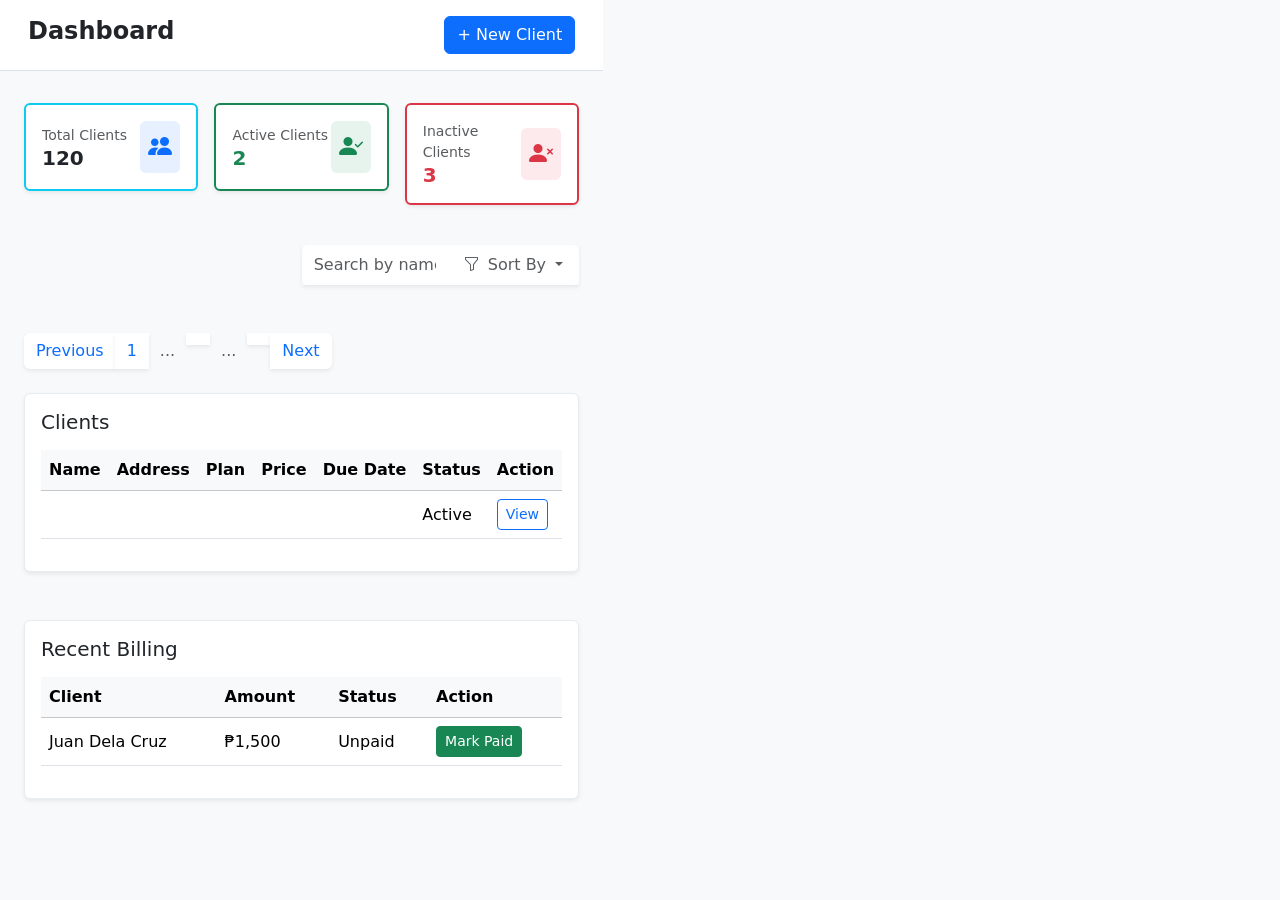
<file: src/main/resources/templates/index.html>
<!DOCTYPE html>
<html lang="en" xmlns:th="http://www.thymeleaf.org">
<head>
    <meta charset="UTF-8">
    <meta name="viewport" content="width=device-width, initial-scale=1">
    <title>CableSys - Billing Management</title>
    <link href="https://cdn.jsdelivr.net/npm/bootstrap@5.3.0/dist/css/bootstrap.min.css" rel="stylesheet">
    <link rel="stylesheet" href="https://cdn.jsdelivr.net/npm/bootstrap-icons@1.11.3/font/bootstrap-icons.min.css">
    <link rel="stylesheet" th:href="@{/css/style.css}">
</head>
<body class="bg-light">

<div class="d-flex">
    <div th:replace="~{fragments/sidebar :: sidebar('dashboard')}"></div>
    
    <div class="main-content d-flex flex-column">
        <nav class="navbar navbar-expand-lg navbar-light bg-white border-bottom p-3">
            <div class="container-fluid">
                <h2 class="h4 fw-semibold">Dashboard</h2>
                <button class="btn btn-primary" type="button" data-bs-toggle="modal" data-bs-target="#addCustomerModal">+ New Client</button>
            </div>
        </nav>
        
        <div class="row g-3 m-3">
            <div class="col-md-4">
                <div class="card border-top border-info border-2 shadow-sm p-3">
                    <div class="d-flex justify-content-between align-items-center">
                        <div>
                            <small class="text-muted d-block">Total Clients</small>
                            <div class="h5 fw-bold mb-0" th:text="${totalClients}">120</div>
                        </div>
                        <div class="bg-primary bg-opacity-10 p-2 rounded">
                            <i class="bi bi-people-fill text-primary fs-4"></i>
                        </div>
                    </div>
                </div>
            </div>

            <div class="col-md-4">
                <div class="card border-top border-success border-2 shadow-sm p-3">
                    <div class="d-flex justify-content-between align-items-center">
                        <div>
                            <small class="text-muted d-block">Active Clients</small>
                            <div class="h5 fw-bold mb-0 text-success" th:text="${active_num}">2</div>
                        </div>
                        <div class="bg-success bg-opacity-10 p-2 rounded">
                            <i class="bi bi-person-check-fill text-success fs-4"></i>
                        </div>
                    </div>
                </div>
            </div>

            <div class="col-md-4">
                <div class="card border-top border-danger border-2 shadow-sm p-3">
                    <div class="d-flex justify-content-between align-items-center">
                        <div>
                            <small class="text-muted d-block">Inactive Clients</small>
                            <div class="h5 fw-bold mb-0 text-danger" th:text="${inactive_num}">3</div>
                        </div>
                        <div class="bg-danger bg-opacity-10 p-2 rounded">
                            <i class="bi bi-person-x-fill text-danger fs-4"></i>
                        </div>
                    </div>
                </div>
            </div>
        </div>

        
       <div class="d-flex align-items-center justify-content-between m-4">
            <nav aria-label="Page navigation" th:if="${totalPages > 0}">
                </nav>

            <div class="input-group shadow-sm" style="width: 50%;">
                <input type="text" id="customerSearch" class="form-control border-0 py-2" 
                    placeholder="Search by name or address..." autocomplete="off">
                
                <button class="btn btn-white bg-white border-0 dropdown-toggle text-muted px-3" 
                        type="button" 
                        data-bs-toggle="dropdown" 
                        aria-expanded="false">
                    <i class="bi bi-funnel me-1"></i> Sort By
                </button>
                
                <ul class="dropdown-menu dropdown-menu-end border-0 shadow-sm mt-2" style="z-index: 9999 !important; min-width: 210px;">
                    <li>
                        <a class="dropdown-item sort-option d-flex align-items-center justify-content-between py-2" href="#" data-sort="lastName,asc">
                            <span>Last Name (A-Z)</span>
                            <i class="bi bi-sort-alpha-down text-muted fs-5"></i>
                        </a>
                    </li>
                    <li>
                        <a class="dropdown-item sort-option d-flex align-items-center justify-content-between py-2" href="#" data-sort="lastName,desc">
                            <span>Last Name (Z-A)</span>
                            <i class="bi bi-sort-alpha-up-alt text-muted fs-5"></i>
                        </a>
                    </li>
                    <li><hr class="dropdown-divider opacity-50"></li>
                    <li>
                        <a class="dropdown-item sort-option d-flex align-items-center justify-content-between py-2" href="#" data-sort="dueDate,asc">
                            <span>Due Date (Oldest First)</span>
                            <i class="bi bi-calendar-arrow-down text-muted"></i>
                        </a>
                    </li>
                    <li>
                        <a class="dropdown-item sort-option d-flex align-items-center justify-content-between py-2" href="#" data-sort="dueDate,desc">
                            <span>Due Date (Newest First)</span>
                            <i class="bi bi-calendar-arrow-up text-muted"></i>
                        </a>
                    </li>
                </ul>
            </div>
        </div>

        <div id="customerTableContainer">
            <div class="m-4" th:if="${totalPages > 0}">
                <nav aria-label="Page navigation">
                    <ul class="pagination mb-0">
                        <li class="page-item" th:classappend="${currentPage == 0} ? 'disabled'">
                            <button class="page-link border-0 shadow-sm" 
                                    th:onclick="|changeDashboardPage(${currentPage - 1})|"
                                    th:disabled="${currentPage == 0}">Previous</button>
                        </li>

                        <li class="page-item" th:if="${currentPage > 2}">
                            <button class="page-link border-0 shadow-sm" th:onclick="|changeDashboardPage(0)|">1</button>
                        </li>
                        <li class="page-item disabled" th:if="${currentPage > 3}">
                            <span class="page-link border-0 bg-transparent">...</span>
                        </li>

                        <li class="page-item" 
                            th:each="i : ${#numbers.sequence(
                                currentPage - 2 < 0 ? 0 : currentPage - 2, 
                                currentPage + 2 >= totalPages ? totalPages - 1 : currentPage + 2
                            )}"
                            th:classappend="${currentPage == i} ? 'active'"> 
                            <button class="page-link border-0 shadow-sm" 
                                    th:onclick="|changeDashboardPage(${i})|" 
                                    th:text="${i + 1}"></button>
                        </li>

                        <li class="page-item disabled" th:if="${currentPage < totalPages - 4}">
                            <span class="page-link border-0 bg-transparent">...</span>
                        </li>
                        <li class="page-item" th:if="${currentPage < totalPages - 3}">
                            <button class="page-link border-0 shadow-sm" 
                                    th:onclick="|changeDashboardPage(${totalPages - 1})|" 
                                    th:text="${totalPages}"></button>
                        </li>

                        <li class="page-item" th:classappend="${currentPage + 1 >= totalPages} ? 'disabled'">
                            <button class="page-link border-0 shadow-sm" 
                                    th:onclick="|changeDashboardPage(${currentPage + 1})|"
                                    th:disabled="${currentPage + 1 >= totalPages}">Next</button>
                        </li>
                    </ul>
                </nav>
            </div>

            <div class="card border-1 border-light-subtle shadow-sm m-4">
                <div class="card-body">
                    <h5 class="card-title mb-3">Clients</h5>
                    <div class="table-responsive">
                        <table class="table table-hover align-middle">
                            <thead class="table-light">
                                <tr>
                                    <th>Name</th>
                                    <th>Address</th>
                                    <th>Plan</th>
                                    <th>Price</th>
                                    <th>Due Date</th>
                                    <th>Status</th>
                                    <th>Action</th>
                                </tr>
                            </thead>
                            <tbody id="customerTableBody">
                                <tr th:each="client : ${clients}" th:classappend="${client.dueDate != null and client.dueDate.isBefore(#temporals.createToday())} ? 'table-danger' : ''">
                                    <td th:text="${client.firstName} + ' ' + ${client.lastName} "></td>
                                    <td th:text="|#${client.houseNumber} ${client.street}, ${client.barangay}, ${client.municipality}, ${client.province}|"></td>
                                    <td th:text="${client.speed}"></td>
                                    <td th:text="${client.price}"></td>
                                    <td th:text="${#temporals.format(client.dueDate, 'MMM dd, yyyy')}"></td>
                                    <td>
                                        <span th:classappend="${client.status == 0 ? 'badge bg-success-subtle text-success' : 'badge bg-secondary-subtle text-secondary'}" th:text="${client.status == 0 ? 'Active' : 'Inactive'}">Active</span>
                                    </td>
                                    <td>
                                        <a th:href="@{/customer/view/{id}(id=${client.custId})}" class="btn btn-sm btn-outline-primary">View</a>
                                    </td>
                                </tr>
                            </tbody>
                        </table>
                    </div>
                </div>
            </div>
        </div>

    <!-- TABLE BILLING RECORDS -->
        <div class="card border-1 border-light-subtle shadow-sm m-4">
            <div class="card-body">
                <h5 class="card-title mb-3">Recent Billing</h5>
                <div class="table-responsive">
                    <table class="table table-hover align-middle">
                        <thead class="table-light">
                            <tr>
                                <th>Client</th>
                                <th>Amount</th>
                                <th>Status</th>
                                <th>Action</th>
                            </tr>
                        </thead>
                        <tbody>
                            <tr th:each="bill : ${recentBills}">
                                <td th:text="${bill.clientName}">Juan Dela Cruz</td>
                                <td th:text="'₱' + ${bill.amount}">₱1,500</td>
                                <td>
                                    <span th:class="${bill.status == 'Unpaid' ? 'text-danger fw-bold' : 'text-success'}" th:text="${bill.status}">Unpaid</span>
                                </td>
                                <td>
                                    <button th:if="${bill.status == 'Unpaid'}" class="btn btn-sm btn-success">Mark Paid</button>
                                </td>
                            </tr>
                        </tbody>
                    </table>
                </div>
            </div>
        </div>

        <!-- ADD CLIENT MODAL -->
        <div class="modal fade" id="addCustomerModal" tabindex="-1" aria-hidden="true">
            <div class="modal-dialog modal-dialog-centered">
                <div class="modal-content border-0 shadow-lg">
                    <div class="modal-header border-bottom-0 pb-0">
                        <h5 class="modal-title fw-bold">Add New Customer</h5>
                        <button type="button" class="btn-close" data-bs-dismiss="modal" aria-label="Close"></button>
                    </div>
                    <div class="modal-body">
                        <form th:action="@{/dashboard/save}" th:object="${customer}" method="POST">
                            <div class="row g-3 mb-3">
                                <div class="col-md-6">
                                    <label class="form-label text-muted small fw-bold">First Name</label>
                                    <input type="text" th:field="*{firstName}" class="form-control bg-light border-0" placeholder="e.g. Juan" required>
                                </div>
                                <div class="col-md-6">
                                    <label class="form-label text-muted small fw-bold">Last Name</label>
                                    <input type="text" th:field="*{lastName}" class="form-control bg-light border-0" placeholder="e.g. Dela Cruz" required>
                                </div>
                            </div>
                            <div class="mb-3">
                                <label class="form-label text-muted small fw-bold">Full Address</label>
                                <div class="row g-2">
                                    <div class="col-md-3">
                                        <input type="text" th:field="*{houseNumber}" class="form-control bg-light border-0" placeholder="House #">
                                    </div>
                                    <div class="col-md-9">
                                        <input type="text" th:field="*{street}" class="form-control bg-light border-0" placeholder="Street Name">
                                    </div>
                                    <div class="col-md-5 w-100">
                                        <select th:field="*{addressId}" class="form-select bg-light border-0">
                                            <option value="" selected disabled>Select Service Area...</option>
                                            <option th:each="addr : ${addresses}" 
                                                    th:value="${addr.addressId}" 
                                                    th:text="|${addr.barangay}, ${addr.municipality}, ${addr.province}|">
                                            </option>
                                        </select>
                                    </div>
                                </div>
                            </div>
                            <div class="mb-4">
                                <label class="form-label text-muted small fw-bold">Internet Plan</label>
                                <div class="input-group">
                                    <span class="input-group-text bg-light border-0"><i class="bi bi-wifi"></i></span>
                                    <select name="planId" class="form-select bg-light border-0">
                                        <option th:each="p : ${plans}" th:value="${p.planId}" th:text="${p.speed + ' - ₱' + p.price}"></option>
                                    </select>
                                </div>
                            </div>
                            <input type="hidden" name="status" value="0" />
                            <input type="hidden" name="paymentStatus" value="Pending" />
                            <div class="modal-footer border-top-0 px-0 pb-0">
                                <button type="button" class="btn btn-light" data-bs-dismiss="modal">Close</button>
                                <button type="submit" class="btn btn-success px-4 shadow-sm">Save Customer</button>
                            </div>
                        </form>
                    </div>
                </div>
            </div>
        </div>

    </div>
</div>

<script src="https://cdn.jsdelivr.net/npm/bootstrap@5.3.0/dist/js/bootstrap.bundle.min.js"></script>
<script>
    document.addEventListener("DOMContentLoaded", function() {
        var dropdownElementList = [].slice.call(document.querySelectorAll('.dropdown-toggle'))
        var dropdownList = dropdownElementList.map(function (dropdownToggleEl) {
            return new bootstrap.Dropdown(dropdownToggleEl)
        });
    });
</script>
<script th:src="@{/js/script.js}"></script>
<!-- <script th:src="@{/js/search.js}"></script>
<script th:src="@{/js/sort.js}"></script> -->

</body>
</html>
</file>
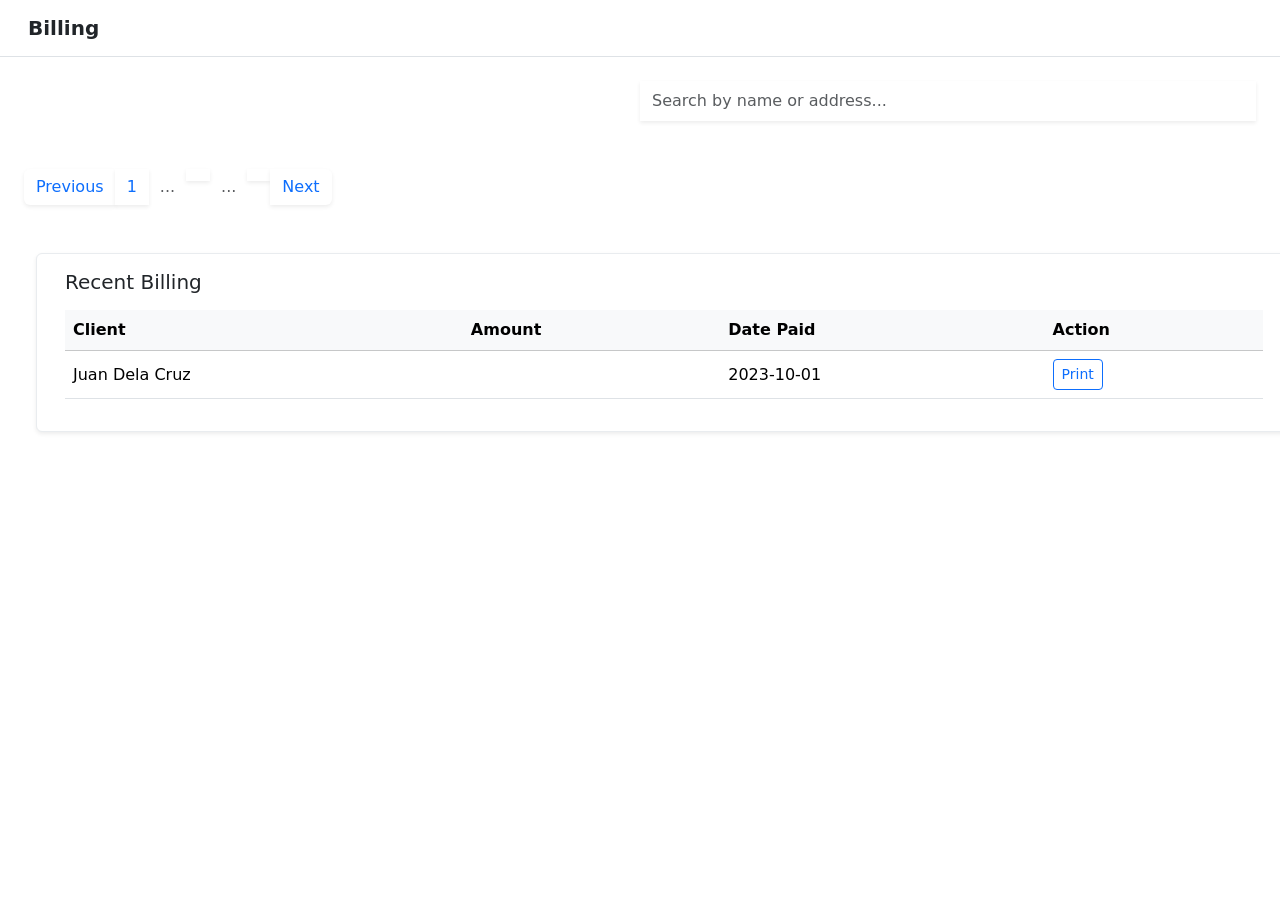
<file: src/main/resources/templates/billing/billing.html>
<!DOCTYPE html>
<html xmlns:th="http://www.thymeleaf.org">
<head>
    <meta charset="UTF-8">
    <meta name="viewport" content="width=device-width, initial-scale=1">
    <title>CableSys - Billing</title>
    <link href="https://cdn.jsdelivr.net/npm/bootstrap@5.3.0/dist/css/bootstrap.min.css" rel="stylesheet">
    <link rel="stylesheet" href="https://cdn.jsdelivr.net/npm/bootstrap-icons@1.11.3/font/bootstrap-icons.min.css">
    <link rel="stylesheet" th:href="@{/css/style.css}">
</head>
<body class="d-flex">

    <div th:replace="~{fragments/sidebar :: sidebar('billing')}"></div>

    <div class="main-content d-flex flex-column w-100">
        <nav class="navbar navbar-expand-lg navbar-light bg-white border-bottom p-3">
            <div class="container-fluid">
                <h5 class="mb-0 fw-bold">Billing</h5>
            </div>
        </nav>
        <div class="d-flex align-items-center justify-content-between m-4">
            <nav aria-label="Page navigation" th:if="${totalPages > 0}">
                </nav>
            <div class="input-group shadow-sm" style="width: 50%;">
                <input type="text" id="billSearch" class="form-control border-0 py-2" 
                    placeholder="Search by name or address..." autocomplete="off">
            </div>
        </div>
        
        <div id="paymentLogsTableContainer">
            <div th:fragment="billingTableFragment" id="paymentLogsTableContent">
                <!-- <div class="d-flex align-items-center justify-content-between m-4"> -->
                    <div class="m-4" th:if="${totalPages > 0}">
                        <nav aria-label="Page navigation">
                            <ul class="pagination mb-0">
                                <li class="page-item" th:classappend="${currentPage == 0} ? 'disabled'">
                                    <button class="page-link border-0 shadow-sm" 
                                            th:onclick="|changeBillingPage(${currentPage - 1})|"
                                            th:disabled="${currentPage == 0}">Previous</button>
                                </li>

                                <li class="page-item" th:if="${currentPage > 2}">
                                    <button class="page-link border-0 shadow-sm" th:onclick="|changeBillingPage(0)|">1</button>
                                </li>
                                <li class="page-item disabled" th:if="${currentPage > 3}">
                                    <span class="page-link border-0 bg-transparent">...</span>
                                </li>

                                <li class="page-item" 
                                    th:each="i : ${#numbers.sequence(
                                        currentPage - 2 < 0 ? 0 : currentPage - 2, 
                                        currentPage + 2 >= totalPages ? totalPages - 1 : currentPage + 2
                                    )}"
                                    th:classappend="${currentPage == i} ? 'active'"> 
                                    <button class="page-link border-0 shadow-sm" 
                                            th:onclick="|changeBillingPage(${i})|" 
                                            th:text="${i + 1}"></button>
                                </li>

                                <li class="page-item disabled" th:if="${currentPage < totalPages - 4}">
                                    <span class="page-link border-0 bg-transparent">...</span>
                                </li>
                                <li class="page-item" th:if="${currentPage < totalPages - 3}">
                                    <button class="page-link border-0 shadow-sm" 
                                            th:onclick="|changeBillingPage(${totalPages - 1})|" 
                                            th:text="${totalPages}"></button>
                                </li>

                                <li class="page-item" th:classappend="${currentPage + 1 >= totalPages} ? 'disabled'">
                                    <button class="page-link border-0 shadow-sm" 
                                            th:onclick="|changeBillingPage(${currentPage + 1})|"
                                            th:disabled="${currentPage + 1 >= totalPages}">Next</button>
                                </li>
                            </ul>
                        </nav>
                    </div> 
                    
                </div>
                <div class="container-fluid p-4">
                    <div class="row g-4">
                        <div class="card border-1 border-light-subtle shadow-sm m-4">
                            <div class="card-body">
                                <h5 class="card-title mb-3">Recent Billing</h5>
                                <div class="table-responsive">
                                    <table class="table table-hover align-middle">
                                        <thead class="table-light">
                                            <tr>
                                                <th>Client</th>
                                                <th>Amount</th>
                                                <th>Date Paid</th>
                                                <th>Action</th>
                                            </tr>
                                        </thead>
                                        <tbody>
                                            <tr th:each="bill : ${paymentLogPage.content}">
                                                <td th:text="${bill.customerFullName}">Juan Dela Cruz</td>
                                                <td th:text="'₱' + ${bill.amount}"></td>
                                                <td th:text="${#temporals.format(bill.createDate, 'yyyy-MM-dd HH:mm')}">2023-10-01</td>
                                                <td>
                                                    <a th:href="@{/customer/receipt/download/{id}/{billId}(id=${bill.custId}, billId=${bill.billId})}" 
                                                        class="btn btn-sm btn-outline-primary">
                                                        Print
                                                    </a>
                                                </td>
                                            </tr>
                                        </tbody>
                                    </table>
                                </div>
                            </div>
                        </div>

                    </div>
                <!-- </div> -->
            </div>
        </div>
    </div>


    <script src="https://cdn.jsdelivr.net/npm/bootstrap@5.3.0/dist/js/bootstrap.bundle.min.js"></script>
    <script th:src="@{/js/script.js}"></script>
    <script>

    </script>
    
</body>
</html>
</file>
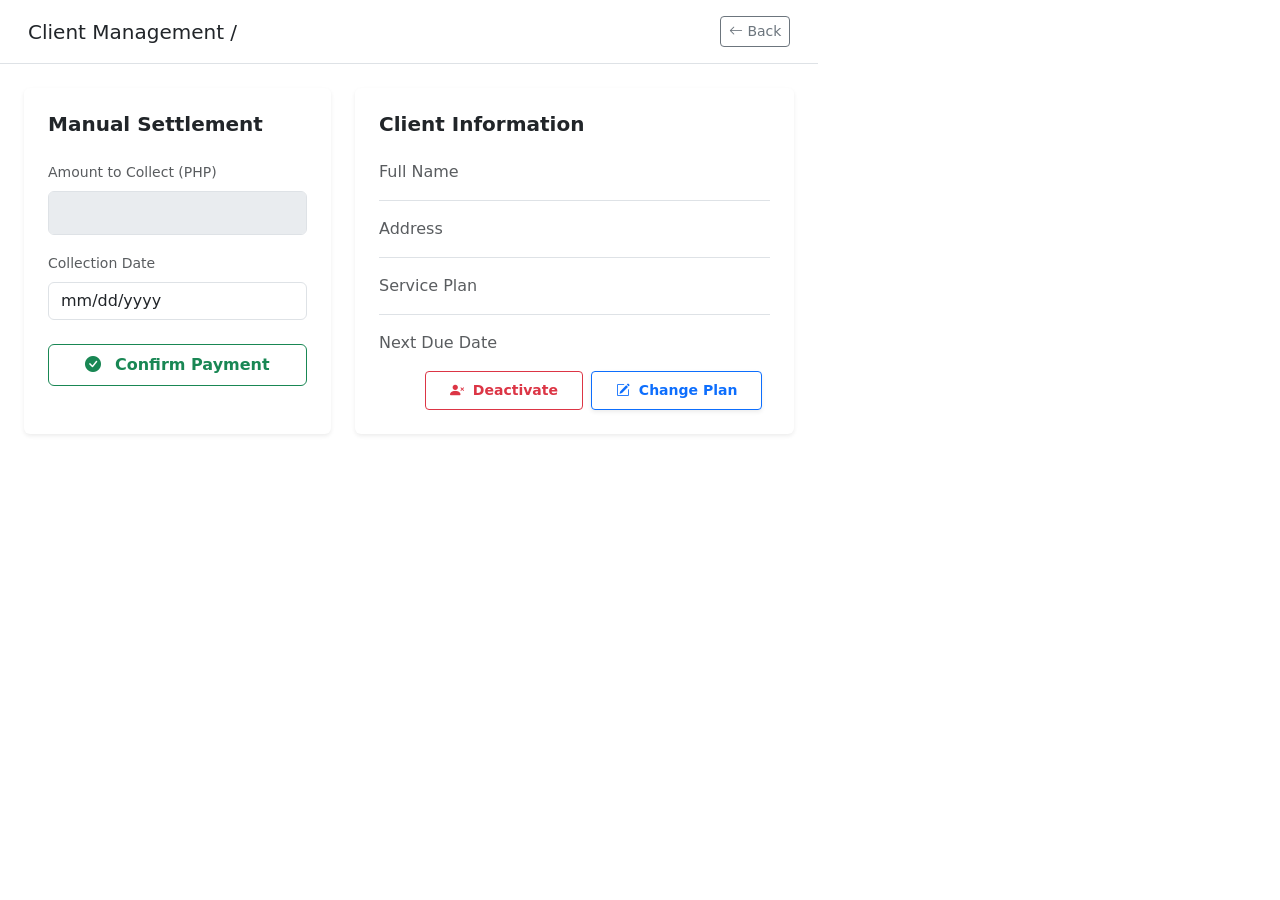
<file: src/main/resources/templates/customer/view_customer.html>
<!DOCTYPE html>
<html xmlns:th="http://www.thymeleaf.org">
<head>
    <meta charset="UTF-8">
    <meta name="viewport" content="width=device-width, initial-scale=1">
    <title>CableSys - View Client</title>
    <link href="https://cdn.jsdelivr.net/npm/bootstrap@5.3.0/dist/css/bootstrap.min.css" rel="stylesheet">
    <link rel="stylesheet" href="https://cdn.jsdelivr.net/npm/bootstrap-icons@1.11.3/font/bootstrap-icons.min.css">
    <link rel="stylesheet" th:href="@{/css/style.css}">
    <script th:if="${downloadReceipt}" th:inline="javascript">
        window.onload = function() {
            const custId = /*[[${targetCustId}]]*/ 0; 
            const billId = /*[[${targetBillId}]]*/ 0; 

            if (custId && custId !== 0) {
                alert("Payment Successful! Downloading receipt for Customer #" + custId);
                setTimeout(function() {
                    window.location.href = '/customer/receipt/download/' + custId + '/'+ billId;
                }, 500);
            }
        };
    </script>
</head>

<body class="d-flex">
    
    <div th:replace="~{fragments/sidebar :: sidebar('customer')}"></div>

    <div class="main-content d-flex flex-column">
        <nav class="navbar navbar-expand-lg navbar-light bg-white border-bottom p-3">
            <div class="container-fluid">
                <h5 class="mb-0">Client Management / <span class="text-muted" th:text="${client.firstName} + ' ' + ${client.lastName}"></span></h5>
                <a th:href="@{/dashboard}" class="btn btn-sm btn-outline-secondary">
                    <i class="bi bi-arrow-left"></i> Back
                </a>
            </div>
        </nav>

        <div class="container-fluid p-4">
            <div class="row g-4">
                <div class="col-md-5">
                    <div class="card shadow-sm border-0 h-100">
                        <div class="card-body p-4">
                            <h5 class="card-title fw-bold mb-4">Manual Settlement</h5>
                            <form th:action="@{/customers/pay}" method="post">
                                <input type="hidden" name="custId" th:value="${client.custId}">
                                
                                <div class="mb-3">
                                    <label class="form-label text-muted small">Amount to Collect (PHP)</label>
                                    <input type="number" class="form-control fw-bold text-primary fs-5" 
                                           th:value="${client.price}" disabled>
                                </div>
                                
                                <div class="mb-4">
                                    <label class="form-label text-muted small">Collection Date</label>
                                    <input type="date" class="form-control" 
                                           th:value="${#temporals.format(#temporals.createToday(), 'yyyy-MM-dd')}" readonly> 
                                </div>

                                <button type="submit" 
                                        class="btn btn-outline-success w-100 py-2 fw-bold"
                                        th:disabled="${client.dueDate != null && client.dueDate.isAfter(#temporals.createToday())}">
                                    <i class="bi bi-check-circle-fill me-2"></i> Confirm Payment
                                </button>
                            </form>
                        </div>
                    </div>
                </div>

                <div class="col-md-7">
                    <div class="card shadow-sm border-0 h-100">
                        <div class="card-body p-4">
                            <h5 class="card-title fw-bold mb-4">Client Information</h5>
                            <div class="d-flex justify-content-between border-bottom pb-3 mb-3">
                                <span class="text-muted">Full Name</span>
                                <span class="fw-bold fs-5" th:text="${client.firstName} + ' ' + ${client.lastName}"></span>
                            </div>
                            <div class="d-flex justify-content-between border-bottom pb-3 mb-3">
                                <span class="text-muted">Address</span>
                                <span th:text="|#${client.houseNumber} ${client.street}, ${address.barangay}, ${address.municipality}, ${address.province}|"></span>
                            </div>
                            <div class="d-flex justify-content-between border-bottom pb-3 mb-3">
                                <span class="text-muted">Service Plan</span>
                                <span class="badge bg-info-subtle text-info rounded-pill px-3" th:text="${client.speed}"></span>
                            </div>
                            <div class="d-flex justify-content-between">
                                <span class="text-muted">Next Due Date</span>
                                <span class="fw-bold" 
                                      th:classappend="${client.dueDate != null and client.dueDate.isBefore(#temporals.createToday())} ? 'text-danger' : 'text-dark'"
                                      th:text="${#temporals.format(client.dueDate, 'MMM dd, yyyy')}">
                                </span>
                            </div>
                            <div class="d-flex justify-content-end mt-3">
                                <form th:action="@{/customers/deactivate}" method="post">
                                    <input type="hidden" name="custId" th:value="${client.custId}">
                                    <button type="submit" 
                                            class="btn btn-outline-danger px-4 py-2 fw-semibold btn-sm"
                                            th:disabled="${client.dueDate != null && client.dueDate.isAfter(#temporals.createToday())}">
                                        <i class="bi bi-person-x-fill me-1"></i> Deactivate
                                    </button>
                                </form>
                                
                                <button type="button" 
                                        class="btn btn-outline-primary px-4 py-2 fw-semibold btn-sm mx-2 shadow-sm"
                                        data-bs-toggle="modal" 
                                        data-bs-target="#upgradePlanModal">
                                    <i class="bi bi-pencil-square me-1"></i> Change Plan
                                </button>
                            </div>
                        </div>
                    </div>
                </div>
            </div>

            <div class="modal fade" id="upgradePlanModal" tabindex="-1" aria-labelledby="upgradePlanModalLabel" aria-hidden="true">
                <div class="modal-dialog modal-dialog-centered">
                    <div class="modal-content border-0 shadow-lg">
                        <div class="modal-header border-bottom-0 pb-0">
                            <h5 class="modal-title fw-bold" id="upgradePlanModalLabel">Update Plan</h5>
                            <button type="button" class="btn-close" data-bs-dismiss="modal" aria-label="Close"></button>
                        </div>
                        <div class="modal-body">
                            <form th:action="@{/customers/edit_upgrade}" method="POST">
                                
                                <input type="hidden" name="custId" th:value="${client.custId}">

                                <div class="mb-4">
                                    <label class="form-label text-muted small fw-bold">Internet Plan</label>
                                    <div class="input-group">
                                        <span class="input-group-text bg-light border-0"><i class="bi bi-wifi"></i></span>
                                        <select name="planId" class="form-select bg-light border-0">
                                            <option th:each="p : ${plans}" th:value="${p.planId}" th:text="${p.speed + ' - ₱' + p.price}"></option>
                                        </select>
                                    </div>
                                </div>
                                <div class="modal-footer border-top-0 px-0 pb-0">
                                    <button type="button" class="btn btn-light" data-bs-dismiss="modal">Close</button>
                                    <button type="submit" class="btn btn-success px-4 shadow-sm">Save Changes</button>
                                </div>
                            </form>
                        </div>
                    </div>
                </div>
            </div>
        </div>
    </div>

    <script src="https://cdn.jsdelivr.net/npm/bootstrap@5.3.0/dist/js/bootstrap.bundle.min.js"></script>
</body>
</html>
</file>
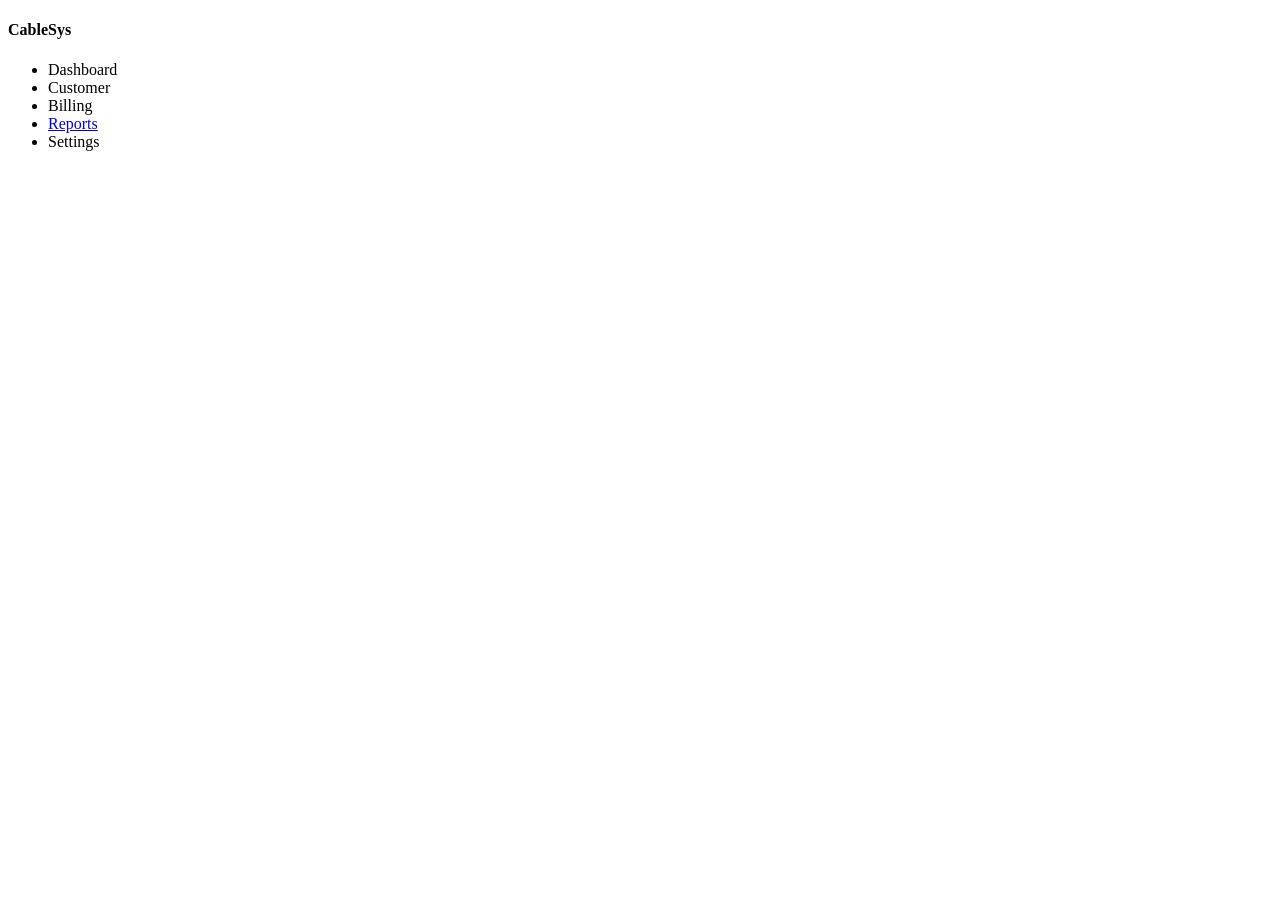
<file: src/main/resources/templates/fragments/sidebar.html>
<!DOCTYPE html>
<html xmlns:th="http://www.thymeleaf.org">
<body>
    <!-- Define the fragment name here -->
    <div th:fragment="sidebar(activePage)" id="sidebar" class="p-3 text-white">
        <h4 class="mb-4 text-primary fw-bold">CableSys</h4>
        <ul class="nav flex-column">
            <!-- Use the activePage parameter to highlight the current link -->
            <li class="nav-item mb-2">
                <a th:href="@{/dashboard}" 
                   class="nav-link" 
                   th:classappend="${activePage == 'dashboard'} ? 'active fw-bold' : ''">
                    <i class="bi bi-speedometer2 me-2"></i> Dashboard
                </a>
            </li>
            <li class="nav-item mb-2">
                <a
                   class="nav-link" 
                   th:classappend="${activePage == 'customer'} ? 'active fw-bold' : ''">
                    <i class="bi bi-people me-2"></i> Customer
                </a>
            </li>
            <li class="nav-item mb-2">
                <a th:href="@{/billing}" class="nav-link" 
                   th:classappend="${activePage == 'billing'} ? 'active fw-bold' : ''">
                    <i class="bi bi-receipt me-2"></i> Billing
                </a>
            </li>
            <li class="nav-item mb-2">
                <a href="#" class="nav-link" 
                   th:classappend="${activePage == 'reports'} ? 'active fw-bold' : ''">
                    <i class="bi bi-graph-up me-2"></i> Reports
                </a>
            </li>
            <li class="nav-item mb-2">
                <a th:href="@{/settings}" class="nav-link" th:classappend="${active == 'settings'} ? 'active' : ''">
                    <i class="bi bi-gear-fill me-2"></i> Settings
                </a>
            </li>
        </ul>
    </div>
</body>
</html>
</file>
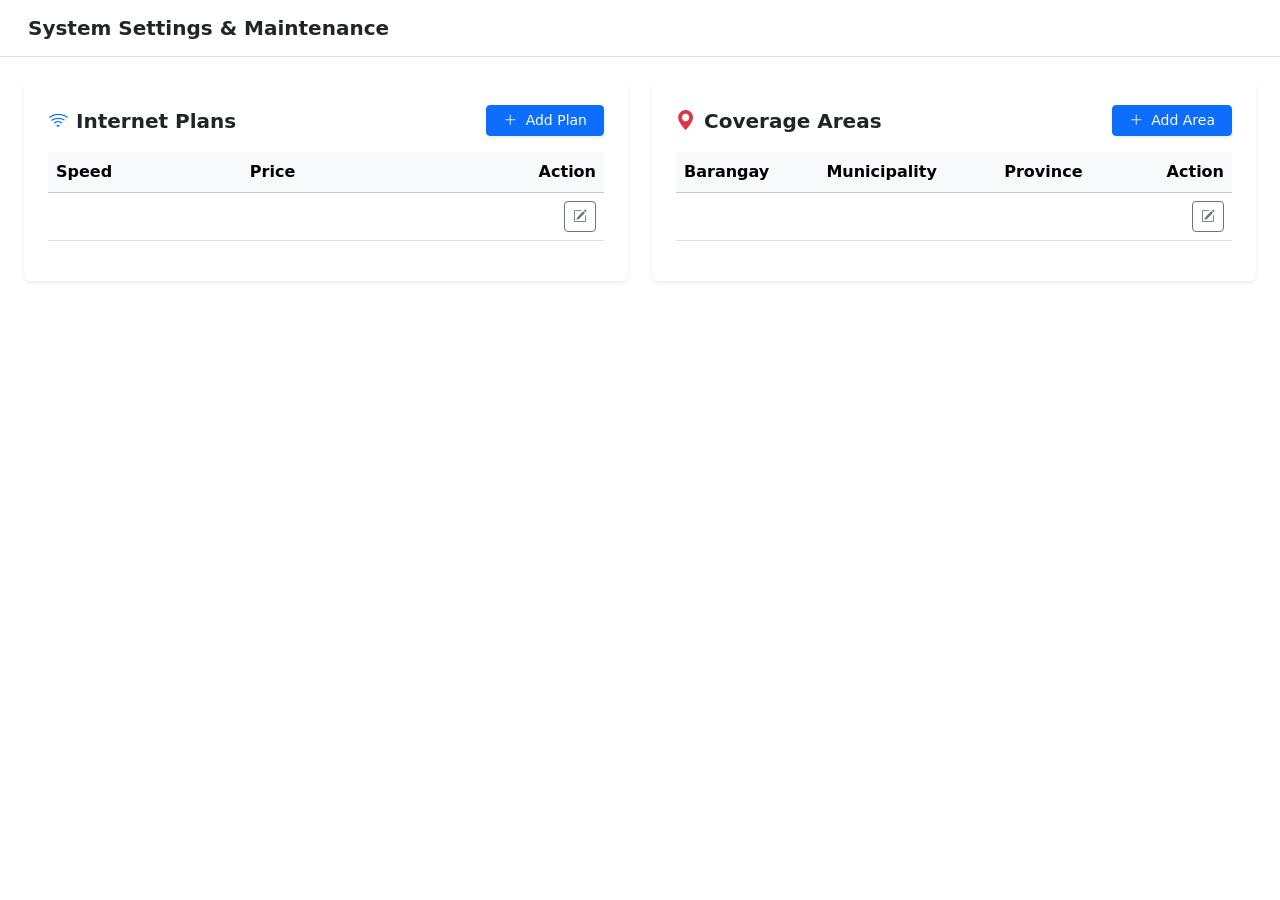
<file: src/main/resources/templates/setting/plan_and_addresses.html>
<!DOCTYPE html>
<html xmlns:th="http://www.thymeleaf.org">
<head>
    <meta charset="UTF-8">
    <meta name="viewport" content="width=device-width, initial-scale=1">
    <title>CableSys - Settings</title>
    <link href="https://cdn.jsdelivr.net/npm/bootstrap@5.3.0/dist/css/bootstrap.min.css" rel="stylesheet">
    <link rel="stylesheet" href="https://cdn.jsdelivr.net/npm/bootstrap-icons@1.11.3/font/bootstrap-icons.min.css">
    <link rel="stylesheet" th:href="@{/css/style.css}">
</head>
<body class="d-flex">

    <div th:replace="~{fragments/sidebar :: sidebar('settings')}"></div>

    <div class="main-content d-flex flex-column w-100">
        <nav class="navbar navbar-expand-lg navbar-light bg-white border-bottom p-3">
            <div class="container-fluid">
                <h5 class="mb-0 fw-bold">System Settings & Maintenance</h5>
            </div>
        </nav>

        <div class="container-fluid p-4">
            <div class="row g-4">
                
                <div class="col-md-6">
                    <div class="card shadow-sm border-0">
                        <div class="card-body p-4">
                            <div class="d-flex justify-content-between align-items-center mb-3">
                                <h5 class="card-title fw-bold mb-0"><i class="bi bi-wifi me-2 text-primary"></i>Internet Plans</h5>
                                <button class="btn btn-sm btn-primary px-3 shadow-sm"   data-bs-toggle="modal" 
                                                        data-bs-target="#planModal"
                                                        th:data-id="${planTag.planId}"
                                                        th:data-speed="${planTag.speed}"
                                                        th:data-price="${planTag.price}">
                                    <i class="bi bi-plus-lg me-1"></i> Add Plan
                                </button>
                            </div>
                            <div class="table-responsive">
                                <table class="table table-hover align-middle">
                                    <thead class="table-light">
                                        <tr>
                                            <th>Speed</th>
                                            <th>Price</th>
                                            <th class="text-end">Action</th>
                                        </tr>
                                    </thead>
                                    <tbody>
                                        <tr th:each="p : ${plans}">
                                            <td class="fw-semibold text-dark" th:text="${p.speed}"></td>
                                            <td class="text-primary fw-bold" th:text="'₱' + ${p.price}"></td>
                                            <td class="text-end">
                                                <button class="btn btn-sm btn-outline-secondary edit-plan-btn" 
                                                        data-bs-toggle="modal" 
                                                        data-bs-target="#planModal"
                                                        th:data-id="${p.planId}"
                                                        th:data-speed="${p.speed}"
                                                        th:data-price="${p.price}">
                                                    <i class="bi bi-pencil-square"></i>
                                                </button>
                                            </td>
                                        </tr>
                                    </tbody>
                                </table>
                            </div>
                        </div>
                    </div>
                </div>

                <div class="col-md-6">
                    <div class="card shadow-sm border-0">
                        <div class="card-body p-4">
                            <div class="d-flex justify-content-between align-items-center mb-3">
                                <h5 class="card-title fw-bold mb-0"><i class="bi bi-geo-alt-fill me-2 text-danger"></i>Coverage Areas</h5>
                                <button class="btn btn-sm btn-primary px-3 shadow-sm" 
                                                    data-bs-toggle="modal" 
                                                    data-bs-target="#addressModal" 
                                                    th:data-addressId="${addressTag.addressId}"
                                                    th:data-barangay="${addressTag.barangay}"
                                                    th:data-municipality="${addressTag.municipality}"
                                                    th:data-province="${addressTag.province}">
                                    <i class="bi bi-plus-lg me-1"></i> Add Area
                                </button>
                            </div>
                            <div class="table-responsive">
                                <table class="table table-hover align-middle">
                                    <thead class="table-light">
                                        <tr>
                                            <th>Barangay</th>
                                            <th>Municipality</th>
                                            <th>Province</th>
                                            <th class="text-end">Action</th>
                                        </tr>
                                    </thead>
                                    <tbody>
                                        <tr th:each="area : ${addresses}">
                                            <td class="fw-semibold text-dark" th:text="${area.barangay}"></td>
                                            <td th:text="${area.municipality}"></td>
                                            <td th:text="${area.province}"></td>
                                            <td class="text-end">
                                                <button class="btn btn-sm btn-outline-secondary edit-plan-btn" 
                                                        data-bs-toggle="modal" 
                                                        data-bs-target="#addressModal"
                                                        th:data-addressId="${area.addressId}"
                                                        th:data-barangay="${area.barangay}"
                                                        th:data-municipality="${area.municipality}"
                                                        th:data-province="${area.province}">
                                                    <i class="bi bi-pencil-square"></i>
                                                </button>
                                            </td>
                                        </tr>
                                    </tbody>
                                </table>
                            </div>
                        </div>
                    </div>
                </div>

            </div>
        </div>
    </div>

    <!-- <div class="modal fade" id="addPlanModal" tabindex="-1" aria-hidden="true">
        <div class="modal-dialog modal-dialog-centered">
            <div class="modal-content border-0 shadow-lg">
                <div class="modal-header border-bottom-0 pb-0">
                    <h5 class="modal-title fw-bold">Create New Plan</h5>
                    <button type="button" class="btn-close" data-bs-dismiss="modal" aria-label="Close"></button>
                </div>
                <form th:action="@{/settings/plans/add}" method="POST">
                    <div class="modal-body">

                        <div class="mb-3">
                            <label class="form-label text-muted small fw-bold">Plan Speed Description</label>
                            <input type="text" name="speed" class="form-control" placeholder="e.g., 50 Mbps" required>
                        </div>
                        <div class="mb-2">
                            <label class="form-label text-muted small fw-bold">Monthly Rate Price (PHP)</label>
                            <input type="number" step="0.01" name="price" class="form-control" placeholder="e.g., 1299" required>
                        </div>
                    </div>
                    <div class="modal-footer border-top-0 pt-0">
                        <button type="button" class="btn btn-light" data-bs-dismiss="modal">Cancel</button>
                        <button type="submit" class="btn btn-primary px-4 shadow-sm">Save Plan</button>
                    </div>
                </form>
            </div>
        </div>
    </div> -->

    <div class="modal fade" id="planModal" tabindex="-1" aria-hidden="true">
        <div class="modal-dialog modal-dialog-centered">
            <div class="modal-content border-0 shadow-lg">
                <div class="modal-header border-bottom-0 pb-0">
                    <h5 class="modal-title fw-bold">Plan Details</h5>
                    <button type="button" class="btn-close" data-bs-dismiss="modal" aria-label="Close"></button>
                </div>
                <form action="/settings/plans/save" method="POST" th:object="${planTag}">
                    <div class="modal-body">
                        <input type="hidden" id="planId" name="planId">
                        
                        <div class="mb-3">
                            <label class="form-label text-muted small fw-bold">Plan Speed</label>
                            <input type="text" id="speed" name="speed" class="form-control" placeholder="e.g., 50 Mbps" required>
                        </div>
                        <div class="mb-2">
                            <label class="form-label text-muted small fw-bold">Monthly Rate Price (PHP)</label>
                            <input type="number" step="0.01" id="price" name="price" class="form-control" placeholder="e.g., 1299" required>
                        </div>
                    </div>
                    <div class="modal-footer border-top-0 pt-0">
                        <button type="button" class="btn btn-light" data-bs-dismiss="modal">Close</button>
                        <button type="submit" class="btn btn-primary px-4 shadow-sm">Save Changes</button>
                    </div>
                </form>
            </div>
        </div>
    </div>

    <div class="modal fade" id="addressModal" tabindex="-1" aria-hidden="true">
        <div class="modal-dialog modal-dialog-centered">
            <div class="modal-content border-0 shadow-lg">
                <div class="modal-header border-bottom-0 pb-0">
                    <h5 class="modal-title fw-bold">Service Area</h5>
                    <button type="button" class="btn-close" data-bs-dismiss="modal" aria-label="Close"></button>
                </div>
                <form action="/settings/areas/save" method="POST" th:object="${addressTag}">
                    <div class="modal-body">
                        <input type="hidden" id="addressId" name="addressId">
                        <div class="mb-3">
                            <label class="form-label text-muted small fw-bold">Barangay Name</label>
                            <input type="text" name="barangay" id="barangay" class="form-control" placeholder="e.g., San Sebastian" required>
                        </div>
                        <div class="mb-2">
                            <label class="form-label text-muted small fw-bold">City / Municipality</label>
                            <input type="text" name="municipality" id="municipality" class="form-control" placeholder="e.g., Hagonoy" required>
                        </div>
                        <div class="mb-2">
                            <label class="form-label text-muted small fw-bold">Province</label>
                            <input type="text" name="province" id="province" class="form-control" placeholder="e.g., Bulacan" required>
                        </div>
                    </div>
                    <div class="modal-footer border-top-0 pt-0">
                        <button type="button" class="btn btn-light" data-bs-dismiss="modal">Cancel</button>
                        <button type="submit" class="btn btn-primary px-4 shadow-sm">Save Changes</button>
                    </div>
                </form>
            </div>
        </div>
    </div>

    <script src="https://cdn.jsdelivr.net/npm/bootstrap@5.3.0/dist/js/bootstrap.bundle.min.js"></script>

    <script>
        document.addEventListener('DOMContentLoaded', function () {
            const editPlanModalElement = document.getElementById('planModal');
            if (editPlanModalElement) {
                editPlanModalElement.addEventListener('show.bs.modal', function (event) {
                    const button = event.relatedTarget;
                    
                    // Pull attributes data points out of the HTML dataset parameters mapping layer
                    const planId = button.getAttribute('th:data-id') || button.getAttribute('data-id');
                    const speed = button.getAttribute('th:data-speed') || button.getAttribute('data-speed');
                    const price = button.getAttribute('th:data-price') || button.getAttribute('data-price');
                    
                    // Assign input nodes properties execution configurations safely
                    document.getElementById('planId').value = planId;
                    document.getElementById('speed').value = speed;
                    document.getElementById('price').value = price;
                });
            }
            const editAddressModalElement = document.getElementById('addressModal');
                if (editAddressModalElement) {
                editAddressModalElement.addEventListener('show.bs.modal', function (event) {
                const button = event.relatedTarget;
                
                // Pull attributes data points out of the HTML dataset parameters mapping layer
                const addressId = button.getAttribute('th:data-addressId') || button.getAttribute('data-addressId');
                const barangay = button.getAttribute('th:data-barangay') || button.getAttribute('data-barangay');
                const municipality = button.getAttribute('th:data-municipality') || button.getAttribute('data-municipality');
                const province = button.getAttribute('th:data-province') || button.getAttribute('data-province');
                
                // Assign input nodes properties execution configurations safely
                document.getElementById('addressId').value = addressId;
                document.getElementById('barangay').value = barangay;
                document.getElementById('municipality').value = municipality;
                document.getElementById('province').value = province;
            });
            }
        });
    </script>
</body>
</html>
</file>
